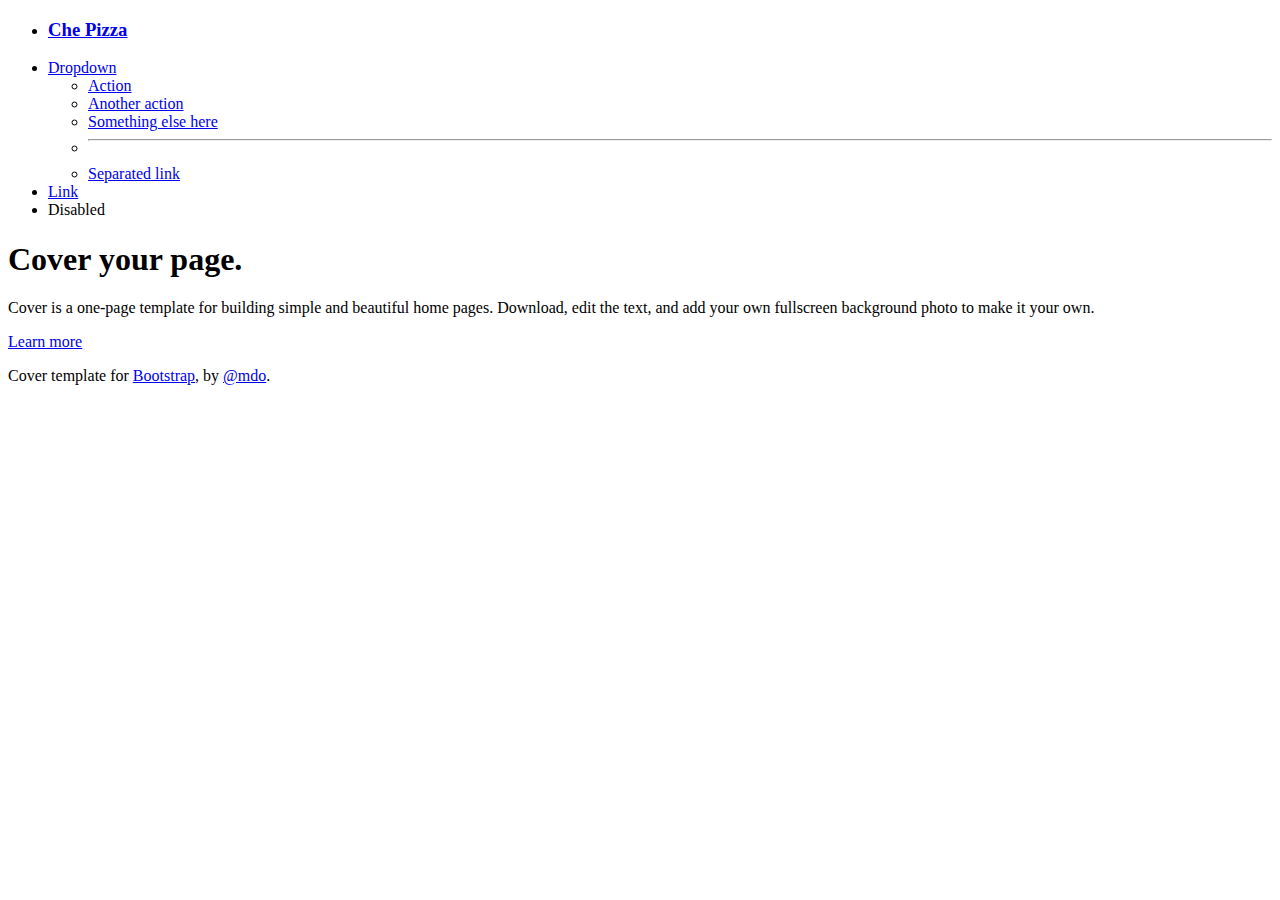
<file: pizza1.html>
<!DOCTYPE html>
<html lang="en">

<head>
    <meta charset="UTF-8">
    <meta name="viewport" content="width=device-width, initial-scale=1.0">
    <title>Pizza 1</title>

    <!-- cSS - Bootstrap -->
    <link href="https://cdn.jsdelivr.net/npm/bootstrap@5.3.6/dist/css/bootstrap.min.css" rel="stylesheet"
        integrity="sha384-4Q6Gf2aSP4eDXB8Miphtr37CMZZQ5oXLH2yaXMJ2w8e2ZtHTl7GptT4jmndRuHDT" crossorigin="anonymous">
</head>

<body class=" h-100 text-center">
    <div class="cover-container d-flex w-100 h-100 p-3 mx-auto flex-column">
        <header class="cover-container d-flex w-100 hd-100 p-3 mx-auto flex-column">
            <nav class="container ">
                <ul class="nav nav-tabs justify-content-start">
                    <li class="nav-item">
                        <a class="nav-link active" aria-current="page" href="#"><h3>Che Pizza</h3></a>
                    </li>
                    <li class="nav-item dropdown">
                        <a class="nav-link dropdown-toggle" data-bs-toggle="dropdown" href="#" role="button"
                            aria-expanded="false">Dropdown</a>
                        <ul class="dropdown-menu">
                            <li><a class="dropdown-item" href="#">Action</a></li>
                            <li><a class="dropdown-item" href="#">Another action</a></li>
                            <li><a class="dropdown-item" href="#">Something else here</a></li>
                            <li>
                                <hr class="dropdown-divider">
                            </li>
                            <li><a class="dropdown-item" href="#">Separated link</a></li>
                        </ul>
                    </li>
                    <li class="nav-item">
                        <a class="nav-link" href="#">Link</a>
                    </li>
                    <li class="nav-item">
                        <a class="nav-link disabled" aria-disabled="true">Disabled</a>
                    </li>
                </ul>
            </nav>
        </header>
        <main class="px-3">
            <section class="cover-container d-flex w-100 h-100 p-3 mx-auto flex-column">
                <h1>Cover your page.</h1>
                <p class="lead">
                    Cover is a one-page template for building simple and beautiful home pages. Download, edit
                    the text, and add your own fullscreen background photo to make it your own.</p>
                <p class="lead">
                    <a href="#" class="btn btn-lg btn-light fw-bold border-white bg-white">Learn more</a>
                </p>
            </section>
        </main>
        <footer class="mt-auto text-white-50">
            <p>Cover template for <a href="https://getbootstrap.com/" class="text-white">Bootstrap</a>, by <a
                    href="https://x.com/mdo" class="text-white">@mdo</a>.</p>
        </footer>
    </div>

    <!-- JS - Bootstrap -->
    <script src="https://cdn.jsdelivr.net/npm/bootstrap@5.3.6/dist/js/bootstrap.bundle.min.js"
        integrity="sha384-j1CDi7MgGQ12Z7Qab0qlWQ/Qqz24Gc6BM0thvEMVjHnfYGF0rmFCozFSxQBxwHKO"
        crossorigin="anonymous"></script>
</body>

</html>
</file>
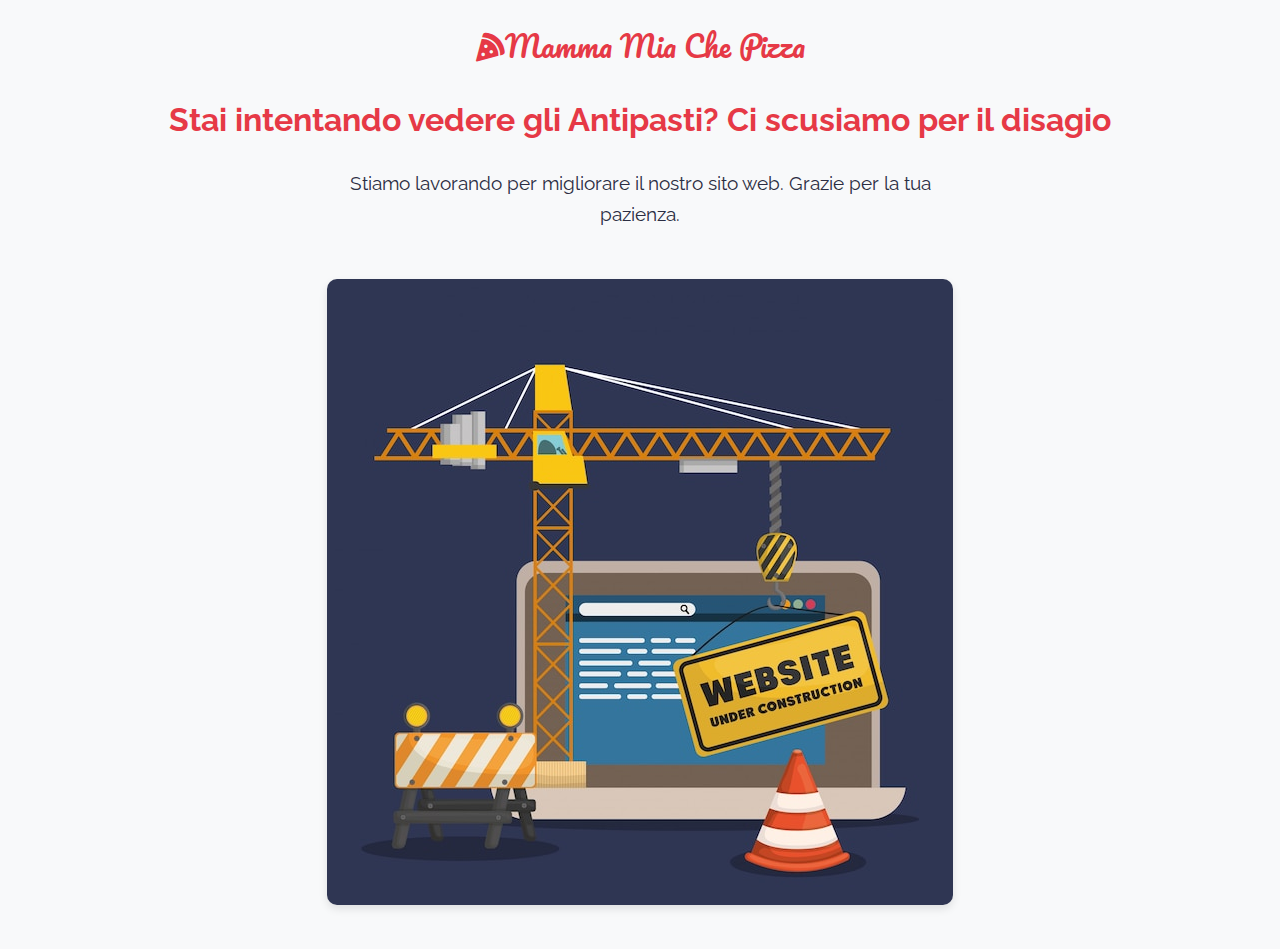
<file: pages/antipasti.html>
<!DOCTYPE html>
<html lang="es">
<head>
    <meta charset="UTF-8">
    <meta name="viewport" content="width=device-width, initial-scale=1.0">
    <title>.:Mamma mia che Pizza:.</title>
    <!-- Collegamento a Google Fonts -->
    <link href="https://fonts.googleapis.com/css2?family=Pacifico&family=Raleway:wght@400;600;700&display=swap" rel="stylesheet">
    <!-- Font Awesome per le icone -->
    <link rel="stylesheet" href="https://cdnjs.cloudflare.com/ajax/libs/font-awesome/6.4.0/css/all.min.css">
    <style>
        :root {
            --primary-color: #e63946;
            --text-dark: #2b2d42;
            --text-light: #f8f9fa;
        }
        
        body {
            /* Font principale */
            font-family: 'Raleway', sans-serif;
            text-align: center; /* Centra todo el texto */
            background-color: #f8f9fa; /* Fondo claro */
            margin: 0;
            padding: 20px;
        }
        
        h1 {
            font-family: "Raleway", sans-serif;
            font-size: 2rem; /* Tamaño más grande */
            color: var(--primary-color); /* Color rojo */
            margin: 20px 0;
        }
        
        .mi-clase {
            font-family: "Raleway", sans-serif;
        }
        
        /* Stile per il logo/nome del ristorante */
        .navbar-brand {
            /* Font corsivo */
            font-family: 'Pacifico', cursive;
            /* Dimensione grande */
            font-size: 1.8rem;
            /* Chiama a la clase colore primario :root */
            color: var(--primary-color) !important;
            text-decoration: none; /* Elimina subrayado */
            display: block; /* Para centrarlo */
            margin: 0 auto 30px; /* Centrado con margen inferior */
        }
        
        /* Contenedor de la imagen */
        .image-container {
            max-width: 800px; /* Ancho máximo */
            margin: 0 auto; /* Centrado horizontal */
            padding: 20px;
        }
        
        /* Estilo para la imagen */
        .image-container img {
            max-width: 100%; /* Responsive */
            height: auto;
            border-radius: 10px; /* Bordes redondeados */
            box-shadow: 0 4px 8px rgba(0, 0, 0, 0.1); /* Sombra suave */
        }
        
        /* Mensaje de disculpa */
        .disclaimer {
            font-size: 1.2rem;
            color: var(--text-dark);
            margin: 30px auto;
            max-width: 600px;
            line-height: 1.6;
        }
    </style>
</head>
<body>
    <a class="navbar-brand" href="../index.html">
        <i class="fas fa-pizza-slice me-2"></i>Mamma Mia Che Pizza
    </a>
    
    <h1>Stai intentando vedere gli Antipasti? Ci scusiamo per il disagio</h1>
    
    <p class="disclaimer">
        Stiamo lavorando per migliorare il nostro sito web. Grazie per la tua pazienza.
    </p>
    
    <div class="image-container">
        <img src="../image/construccion2.jpg" alt="Sitio en construcción">
    </div>
</body>
</html>
</file>
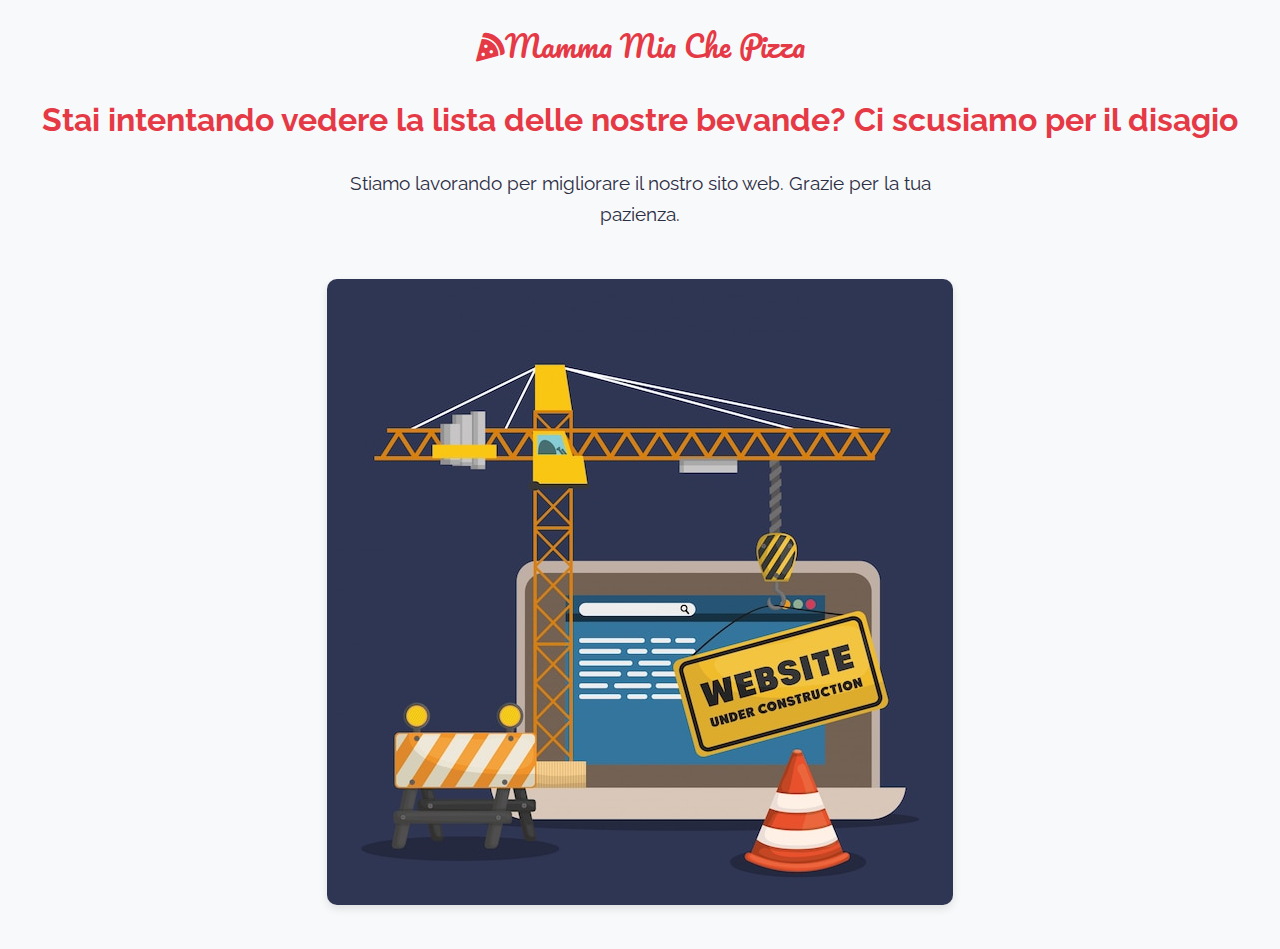
<file: pages/bevande.html>
<!DOCTYPE html>
<html lang="es">
<head>
    <meta charset="UTF-8">
    <meta name="viewport" content="width=device-width, initial-scale=1.0">
    <title>.:Mamma mia che Pizza:.</title>
    <!-- Collegamento a Google Fonts -->
    <link href="https://fonts.googleapis.com/css2?family=Pacifico&family=Raleway:wght@400;600;700&display=swap" rel="stylesheet">
    <!-- Font Awesome per le icone -->
    <link rel="stylesheet" href="https://cdnjs.cloudflare.com/ajax/libs/font-awesome/6.4.0/css/all.min.css">
    <style>
        :root {
            --primary-color: #e63946;
            --text-dark: #2b2d42;
            --text-light: #f8f9fa;
        }
        
        body {
            /* Font principale */
            font-family: 'Raleway', sans-serif;
            text-align: center; /* Centra todo el texto */
            background-color: #f8f9fa; /* Fondo claro */
            margin: 0;
            padding: 20px;
        }
        
        h1 {
            font-family: "Raleway", sans-serif;
            font-size: 2rem; /* Tamaño más grande */
            color: var(--primary-color); /* Color rojo */
            margin: 20px 0;
        }
        
        .mi-clase {
            font-family: "Raleway", sans-serif;
        }
        
        /* Stile per il logo/nome del ristorante */
        .navbar-brand {
            /* Font corsivo */
            font-family: 'Pacifico', cursive;
            /* Dimensione grande */
            font-size: 1.8rem;
            /* Chiama a la clase colore primario :root */
            color: var(--primary-color) !important;
            text-decoration: none; /* Elimina subrayado */
            display: block; /* Para centrarlo */
            margin: 0 auto 30px; /* Centrado con margen inferior */
        }
        
        /* Contenedor de la imagen */
        .image-container {
            max-width: 800px; /* Ancho máximo */
            margin: 0 auto; /* Centrado horizontal */
            padding: 20px;
        }
        
        /* Estilo para la imagen */
        .image-container img {
            max-width: 100%; /* Responsive */
            height: auto;
            border-radius: 10px; /* Bordes redondeados */
            box-shadow: 0 4px 8px rgba(0, 0, 0, 0.1); /* Sombra suave */
        }
        
        /* Mensaje de disculpa */
        .disclaimer {
            font-size: 1.2rem;
            color: var(--text-dark);
            margin: 30px auto;
            max-width: 600px;
            line-height: 1.6;
        }
    </style>
</head>
<body>
    <a class="navbar-brand" href="../index.html">
        <i class="fas fa-pizza-slice me-2"></i>Mamma Mia Che Pizza
    </a>
    
    <h1>Stai intentando vedere la lista delle nostre bevande? Ci scusiamo per il disagio</h1>
    
    <p class="disclaimer">
        Stiamo lavorando per migliorare il nostro sito web. Grazie per la tua pazienza.
    </p>
    
    <div class="image-container">
        <img src="../image/construccion2.jpg" alt="Sitio en construcción">
    </div>
</body>
</html>
</file>
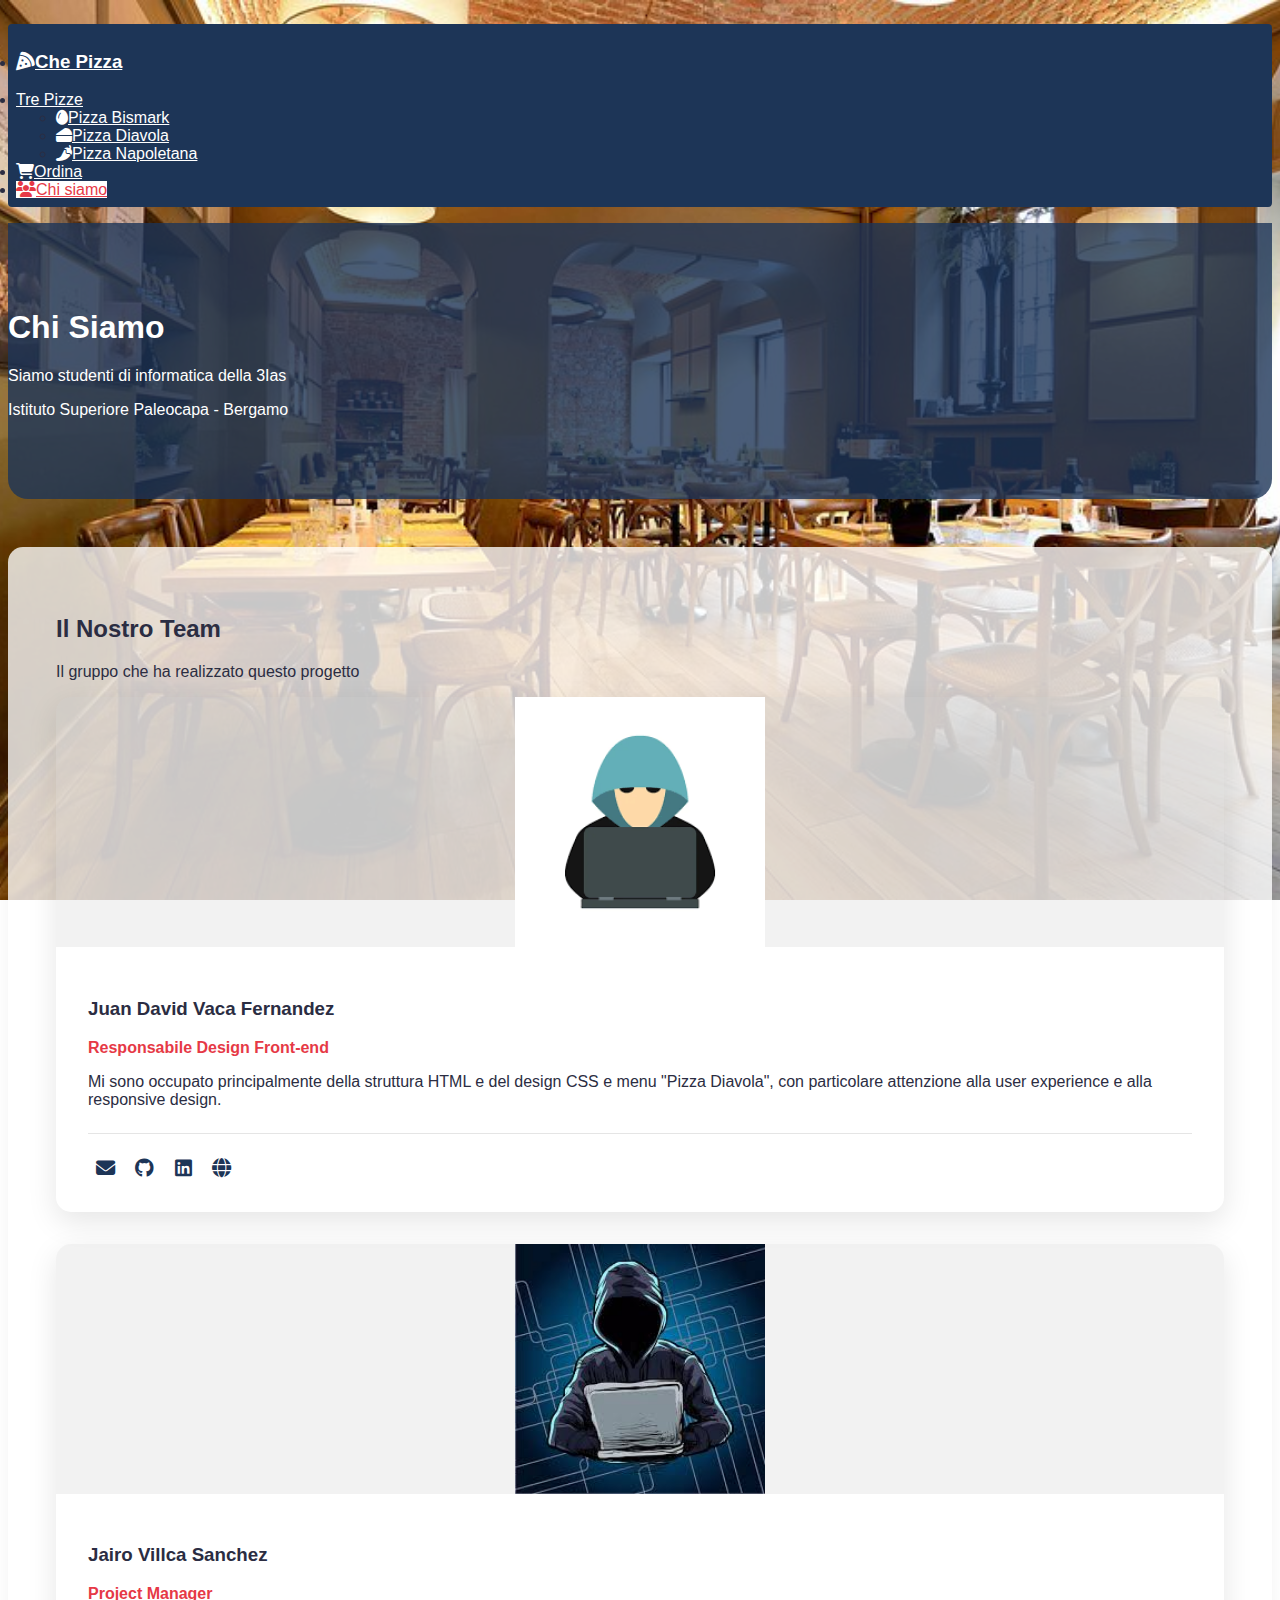
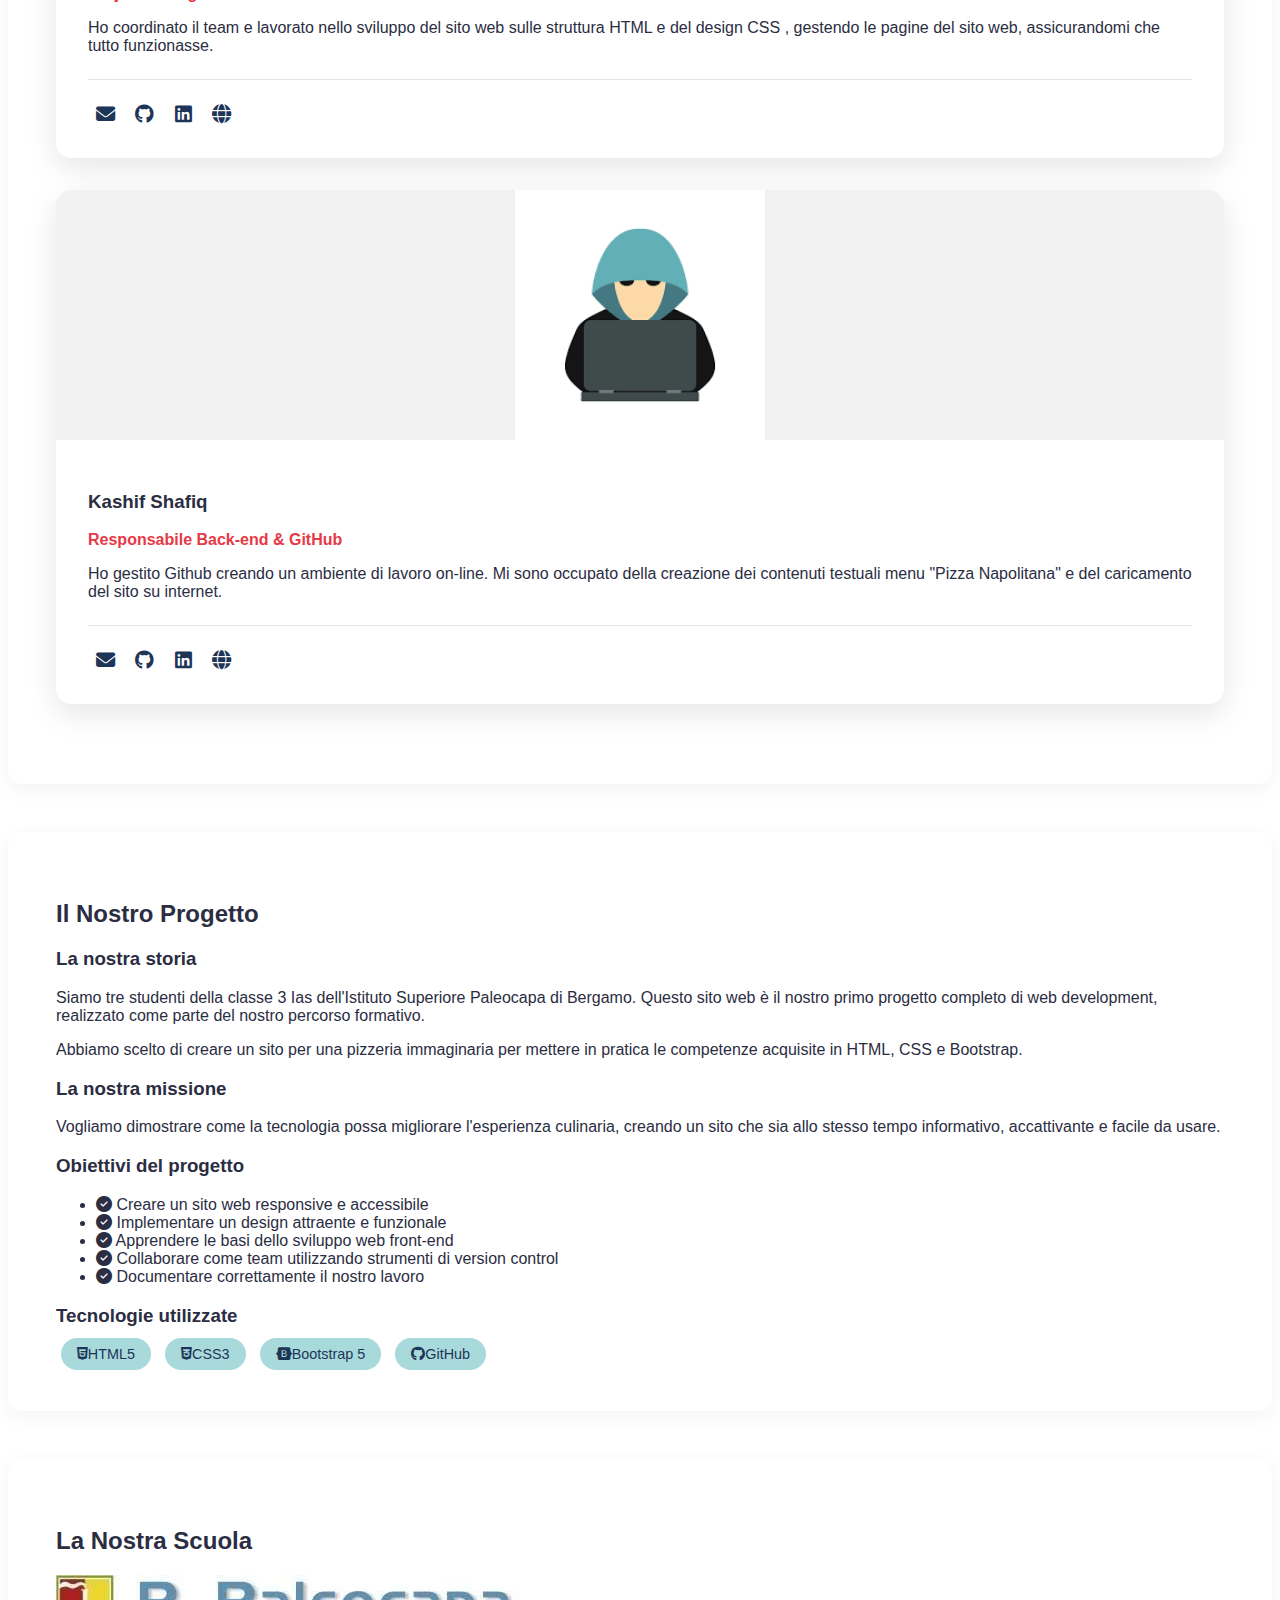
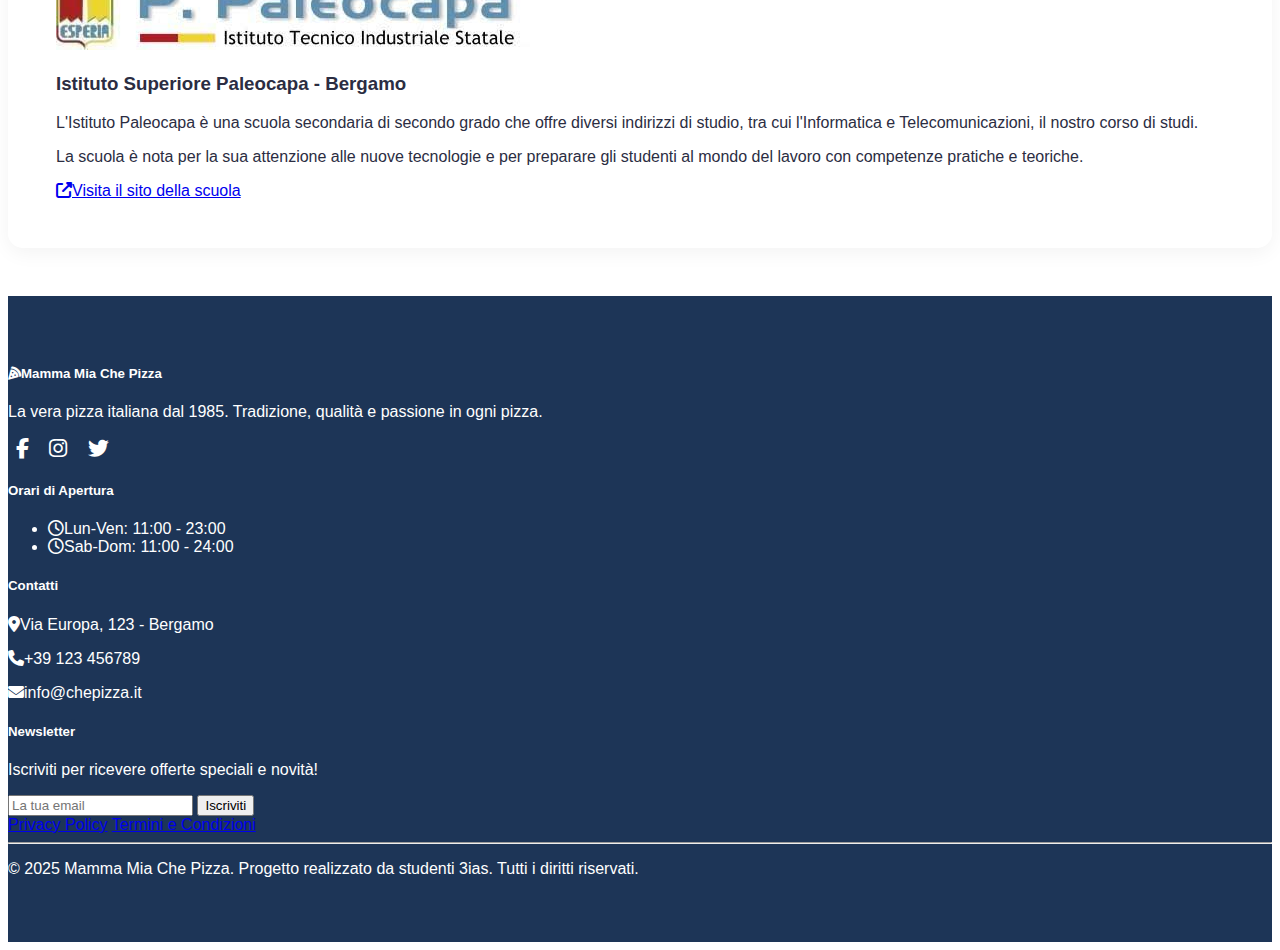
<file: pages/chi-siamo.html>
<!DOCTYPE html>
<html lang="it">

<head>
    <meta charset="UTF-8">
    <meta name="viewport" content="width=device-width, initial-scale=1.0">
    <meta name="description" content="Chi siamo - Il team di studenti che ha creato questo sito web">
    <title>.:Chi Siamo | Mamma Mia Che Pizza:.</title>
    
    <!-- Bootstrap CSS -->
    <link href="https://cdn.jsdelivr.net/npm/bootstrap@5.3.6/dist/css/bootstrap.min.css" rel="stylesheet"
        integrity="sha384-4Q6Gf2aSP4eDXB8Miphtr37CMZZQ5oXLH2yaXMJ2w8e2ZtHTl7GptT4jmndRuHDT" crossorigin="anonymous">
    
    <!-- Font Awesome per le icone -->
    <link rel="stylesheet" href="https://cdnjs.cloudflare.com/ajax/libs/font-awesome/6.4.0/css/all.min.css">
    
    <!-- CSS personalizzato -->
    <style>
        :root {
            --primary-color: #e63946; /* Colore primario rosso */
            --secondary-color: #ffffff; /* Colore secondario bianco */
            --dark-color: rgb(29, 53, 87); /* Colore scuro blu */
            --light-color: #a8dadc; /* Colore chiaro azzurro */
            --text-dark: #2b2d42; /* Colore testo scuro */
            --text-light: #f8f9fa; /* Colore testo chiaro */
        }
        
        body {
            font-family: 'Segoe UI', Tahoma, Geneva, Verdana, sans-serif;
            color: var(--text-dark);
            background-image: url('../image/ristoranti/negozio2.jpg');
            background-attachment: fixed;
            background-position: center;
            background-size: cover;
            background-repeat: no-repeat;
            min-height: 100vh;
            display: flex;
            flex-direction: column;
        }
        
        .content-wrapper {
            background-color: transparent;
            flex: 1;
        }
        
        /* Stile per il menù di navigazione */
        .cover-container {
            max-width: 100%;
        }
        
        .nav-tabs {
            background-color: rgb(29, 53, 87);
            border-radius: 0.25rem;
            padding: 0.5rem;
        }
        
        .nav-link {
            color: var(--secondary-color);
            transition: all 0.3s ease;
        }
        
        .nav-link:hover, .nav-link.active {
            color: var(--primary-color);
            background-color: var(--secondary-color);
        }
        
        .dropdown-menu {
            background-color: var(--dark-color);
        }
        
        .dropdown-item {
            color: var(--secondary-color);
        }
        
        .dropdown-item:hover {
            background-color: var(--primary-color);
            color: rgba(255, 255, 255, 0.6);
        }
        
        /* Stile per la sezione hero */
        .hero-section {
            background-color: rgba(29, 53, 87, 0.8);
            color: white;
            padding: 4rem 0;
            margin-bottom: 3rem;
            border-radius: 0 0 20px 20px;
        }
        
        /* Stile card del team */
        .team-card {
            background-color: rgba(255, 255, 255, 0.18);
            border-radius: 15px;
            box-shadow: 0 10px 30px rgba(0, 0, 0, 0.1);
            overflow: hidden;
            transition: all 0.3s ease;
            margin-bottom: 2rem;
            height: 100%;
            border: none;
            position: relative;
        }
        
        .team-card:hover {
            transform: translateY(-10px);
            box-shadow: 0 15px 35px rgba(0, 0, 0, 0.15);
        }
        
        .team-img-container {
            position: relative;
            overflow: hidden;
            height: 250px;
            display: flex;
            align-items: center;
            background-color: rgba(0, 0, 0, 0.05);
        }
        
        .team-img {
            
            width: auto;
            height: 100%;
            max-width: 100%;
            object-fit:contain ;
            transition: transform 0.5s ease;
            margin: 0 auto;
        }
        
        .team-card:hover .team-img {
            transform: scale(1.05);
        }
        
        .team-card-body {
            padding: 2rem;
            position: relative;
            z-index: 1;
        }
        
        .team-card::before {
            content: '';
            position: absolute;
            top: 0;
            left: 0;
            right: 0;
            height: 0;
            background: var(--primary-color);
        }
        
        .team-role {
            color: var(--primary-color);
            font-weight: 700;
            margin-bottom: 1rem;
            display: block;
        }
        
        .team-social {
            margin-top: 1.5rem;
            padding-top: 1.5rem;
            border-top: 1px solid rgba(0, 0, 0, 0.1);
        }
        
        .team-social a {
            color: var(--dark-color);
            margin: 0 0.5rem;
            font-size: 1.2rem;
            transition: all 0.3s ease;
        }
        
        .team-social a:hover {
            color: var(--primary-color);
            transform: translateY(-3px);
        }
        
        /* Stile per la sezione "Il nostro progetto" */
        .project-section {
            background-color: rgba(255, 255, 255, 0.78);
            border-radius: 15px;
            padding: 3rem;
            margin-bottom: 3rem;
            box-shadow: 0 5px 20px rgba(0, 0, 0, 0.05);
        }
        
        .tech-badge {
            font-size: 0.9rem;
            padding: 0.5rem 1rem;
            margin: 0.3rem;
            border-radius: 50px;
            background-color: var(--light-color);
            color: var(--dark-color);
        }
        
        /* Stile per il footer */
        footer {
            background-color: var(--dark-color);
            color: rgb(255, 255, 255);
            padding: 3rem 0;
            margin-top: auto;
        }
        
        .social-icons a {
            color: white;
            font-size: 1.3rem;
            margin: 0 0.5rem;
            transition: all 0.3s ease;
            display: inline-block;
        }
        
        .social-icons a:hover {
            color: var(--light-color);
            transform: translateY(-3px);
        }
        
        /* Responsive design */
        @media (max-width: 768px) {
            .team-img-container {
                height: 200px;
            }
            
            .nav-tabs {
                flex-direction: column;
            }
            
            .project-section {
                padding: 2rem;
            }
            
            .hero-section {
                padding: 3rem 0;
            }
        }
    </style>

</head>

<body>
    <!-- Menu di navigazione -->
    <div class="cover-container d-flex w-100 h-100 p-3 mx-auto flex-column">
        <header class="cover-container d-flex w-100 hd-100 p-3 mx-auto flex-column">
            <nav class="container">
                <ul class="nav nav-tabs justify-content-start">
                    <li class="nav-item">
                        <a class="nav-link" href="../index.html"><h3><i class="fas fa-pizza-slice me-2"></i>Che Pizza</h3></a>
                    </li>
                    <li class="nav-item dropdown">
                        <a class="nav-link dropdown-toggle" data-bs-toggle="dropdown" href="#" role="button"
                            aria-expanded="false">Tre Pizze</a>
                        <ul class="dropdown-menu"> 
                            <li><a class="dropdown-item" href="../pages/pizza1.html"><i class="fas fa-egg me-2"></i>Pizza Bismark</a></li>
                            <li><a class="dropdown-item" href="../pages/pizza2.html"><i class="fas fa-cheese me-2"></i>Pizza Diavola</a></li>
                            <li><a class="dropdown-item" href="../pages/pizza3.html"><i class="fas fa-pepper-hot me-2"></i>Pizza Napoletana</a></li>
                        </ul>
                    </li>
                    <li class="nav-item"> 
                        <a class="nav-link" href="../pages/ordina.html"><i class="fas fa-shopping-cart me-2"></i>Ordina</a>
                    </li>
                    <li class="nav-item">
                        <a class="nav-link active" href="../pages/chi-siamo.html"><i class="fas fa-users me-2"></i>Chi siamo</a>
                    </li>
                </ul>
            </nav>
        </header>
    </div>

    <!-- Contenuto Principale -->
    <div class="content-wrapper">
        <!-- Sezione Hero -->
        <section class="hero-section text-center">
            <div class="container">
                <h1 class="display-4 fw-bold mb-3">Chi Siamo</h1>
                <p class="lead mb-4">Siamo studenti di informatica della 3Ias</p>
                <p class="mb-0">Istituto Superiore Paleocapa - Bergamo</p>
            </div>
        </section>
        
        <main class="container my-5">
            <!-- Sezione "Il nostro team" -->
            <section class="project-section">
                <div class="text-center mb-5">
                    <h2 class="display-5 mb-3">Il Nostro Team</h2>
                    <p class="lead text-muted">Il gruppo che ha realizzato questo progetto</p>
                </div>
                
                <div class="row">
                    <!-- Card David -->
                    <div class="col-md-4 mb-4">
                        <div class="team-card">
                            <div class="team-img-container">
                                <img src="../image/perfil/images3.jpg" alt="Juan David Vaca Fernandez" class="team-img">
                            </div>
                            <div class="team-card-body">
                                <h3 class="text-center mb-1">Juan David Vaca Fernandez</h3>
                                <span class="team-role text-center">Responsabile Design Front-end</span>
                                <p class="text-center">Mi sono occupato principalmente della struttura HTML e del design CSS e menu "Pizza Diavola", con particolare attenzione alla user experience e alla responsive design.</p>
                                
                                <div class="team-social text-center">
                                    <a href="#" title="Email"><i class="fas fa-envelope"></i></a>
                                    <a href="#" title="GitHub"><i class="fab fa-github"></i></a>
                                    <a href="#" title="LinkedIn"><i class="fab fa-linkedin"></i></a>
                                    <a href="#" title="Portfolio"><i class="fas fa-globe"></i></a>
                                </div>
                            </div>
                        </div>
                    </div>
                    
                    <!-- Card Jairo -->
                    <div class="col-md-4 mb-4">
                        <div class="team-card">
                            <div class="team-img-container">
                                <img src="../image/perfil/images.jpg" alt="Jairo Villca Sanchez" class="team-img">
                            </div>
                            <div class="team-card-body">
                                <h3 class="text-center mb-1">Jairo Villca Sanchez</h3>
                                <span class="team-role text-center">Project Manager</span>
                                <p class="text-center">
                                    Ho coordinato il team e lavorato nello sviluppo del sito web sulle struttura HTML e del design CSS , gestendo le pagine del sito web, assicurandomi che tutto funzionasse.
                                </p>
                                
                                <div class="team-social text-center">
                                    <a href="#" title="Email"><i class="fas fa-envelope"></i></a>
                                    <a href="#" title="GitHub"><i class="fab fa-github"></i></a>
                                    <a href="#" title="LinkedIn"><i class="fab fa-linkedin"></i></a>
                                    <a href="#" title="Portfolio"><i class="fas fa-globe"></i></a>
                                </div>
                            </div>
                        </div>
                    </div>
                    
                    <!-- Card Kascift -->
                    <div class="col-md-4 mb-4">
                        <div class="team-card">
                            <div class="team-img-container">
                                <img src="../image/perfil/images3.jpg" alt="Kasif Shafiq" class="team-img">
                            </div>
                            <div class="team-card-body">
                                <h3 class="text-center mb-1">Kashif Shafiq</h3>
                                <span class="team-role text-center">Responsabile Back-end & GitHub</span>
                                <p class="text-center">
                                    Ho gestito Github creando un ambiente di lavoro on-line. Mi sono occupato della creazione dei contenuti testuali menu "Pizza Napolitana" e del caricamento del sito su internet.
                                </p>
                                
                                <div class="team-social text-center">
                                    <a href="#" title="Email"><i class="fas fa-envelope"></i></a>
                                    <a href="#" title="GitHub"><i class="fab fa-github"></i></a>
                                    <a href="#" title="LinkedIn"><i class="fab fa-linkedin"></i></a>
                                    <a href="#" title="Portfolio"><i class="fas fa-globe"></i></a>
                                </div>
                            </div>
                        </div>
                    </div>
                </div>
            </section>
            
            <!-- Sezione "Il nostro progetto" -->
            <section class="project-section">
                <h2 class="text-center mb-4">Il Nostro Progetto</h2>
                <div class="row">
                    <div class="col-lg-6">
                        <h3 class="mb-3">La nostra storia</h3>
                        <p>Siamo tre studenti della classe 3 Ias dell'Istituto Superiore Paleocapa di Bergamo. Questo sito web è il nostro primo progetto completo di web development, realizzato come parte del nostro percorso formativo.</p>
                        <p>Abbiamo scelto di creare un sito per una pizzeria immaginaria per mettere in pratica le competenze acquisite in HTML, CSS e Bootstrap.</p>
                        
                        <h3 class="mt-4 mb-3">La nostra missione</h3>
                        <p>Vogliamo dimostrare come la tecnologia possa migliorare l'esperienza culinaria, creando un sito che sia allo stesso tempo informativo, accattivante e facile da usare.</p>
                    </div>
                    <div class="col-lg-6">
                        <h3 class="mb-3">Obiettivi del progetto</h3>
                        <ul class="list-unstyled">
                            <li class="mb-2"><i class="fas fa-check-circle text-primary me-2"></i> Creare un sito web responsive e accessibile</li>
                            <li class="mb-2"><i class="fas fa-check-circle text-primary me-2"></i> Implementare un design attraente e funzionale</li>
                            <li class="mb-2"><i class="fas fa-check-circle text-primary me-2"></i> Apprendere le basi dello sviluppo web front-end</li>
                            <li class="mb-2"><i class="fas fa-check-circle text-primary me-2"></i> Collaborare come team utilizzando strumenti di version control</li>
                            <li class="mb-2"><i class="fas fa-check-circle text-primary me-2"></i> Documentare correttamente il nostro lavoro</li>
                        </ul>
                        
                        <h3 class="mt-4 mb-3">Tecnologie utilizzate</h3>
                        <div class="d-flex flex-wrap">
                            <span class="tech-badge"><i class="fab fa-html5 me-2"></i>HTML5</span>
                            <span class="tech-badge"><i class="fab fa-css3-alt me-2"></i>CSS3</span>
                            <span class="tech-badge"><i class="fab fa-bootstrap me-2"></i>Bootstrap 5</span>
                            <span class="tech-badge"><i class="fab fa-github me-2"></i>GitHub</span>
                        </div>
                    </div>
                </div>
            </section>
            
            <!-- Sezione "La nostra scuola" -->
            <section class="project-section">
                <h2 class="text-center mb-4">La Nostra Scuola</h2>
                <div class="row align-items-center">
                    <div class="col-md-6 mb-4 mb-md-0">
                        <img src="../image/Scuola.jpg" alt="Istituto Paleocapa" class="img-fluid rounded shadow">
                    </div>
                    <div class="col-md-6">
                        <h3>Istituto Superiore Paleocapa - Bergamo</h3>
                        <p>L'Istituto Paleocapa è una scuola secondaria di secondo grado che offre diversi indirizzi di studio, tra cui l'Informatica e Telecomunicazioni, il nostro corso di studi.</p>
                        <p>La scuola è nota per la sua attenzione alle nuove tecnologie e per preparare gli studenti al mondo del lavoro con competenze pratiche e teoriche.</p>
                        <a href="https://www.itispaleocapa.edu.it" target="_blank" class="btn btn-primary mt-3">
                            <i class="fas fa-external-link-alt me-2"></i>Visita il sito della scuola
                        </a>
                    </div>
                </div>
            </section>
        </main>
    </div>

    <!-- Footer della pagina -->
    <footer>
        <div class="container">
            <div class="row">
                <!-- Sezione informazioni -->
                <div class="col-md-4 mb-4">
                    <h5><i class="fas fa-pizza-slice me-2"></i>Mamma Mia Che Pizza</h5>
                    <p>La vera pizza italiana dal 1985. Tradizione, qualità e passione in ogni pizza.</p>
                    <div class="social-icons">
                        <a href="#" class="me-3"><i class="fab fa-facebook-f"></i></a>
                        <a href="#" class="me-3"><i class="fab fa-instagram"></i></a>
                        <a href="#" class="me-3"><i class="fab fa-twitter"></i></a>
                        <a href="#"><i class="fab fa-tripadvisor"></i></a>
                    </div>
                </div>

                <!-- Sezione orari e contatti -->
                <div class="col-md-4 mb-4">
                    <h5>Orari di Apertura</h5>
                    <ul class="list-unstyled">
                        <li><i class="far fa-clock me-2"></i>Lun-Ven: 11:00 - 23:00</li>
                        <li><i class="far fa-clock me-2"></i>Sab-Dom: 11:00 - 24:00</li>
                    </ul>
                    <h5 class="mt-3">Contatti</h5>
                    <p><i class="fas fa-map-marker-alt me-2"></i>Via Europa, 123 - Bergamo</p>
                    <p><i class="fas fa-phone me-2"></i>+39 123 456789</p>
                    <p><i class="fas fa-envelope me-2"></i>info@chepizza.it</p>
                </div>

                <!-- Sezione newsletter e link legali -->
                <div class="col-md-4 mb-4">
                    <h5>Newsletter</h5>
                    <p>Iscriviti per ricevere offerte speciali e novità!</p>
                    <form>
                        <div class="input-group mb-3">
                            <input type="email" class="form-control" placeholder="La tua email" required>
                            <button class="btn btn-primary" type="submit">Iscriviti</button>
                        </div>
                    </form>
                    <div class="mt-3">
                        <a href="/pages/privacy.html" class="text-white me-3">Privacy Policy</a>
                        <a href="/pages/termini.html" class="text-white">Termini e Condizioni</a>
                    </div>
                </div>
            </div>
            <hr class="my-4 bg-light">
            <div class="text-center">
                <p class="mb-0">&copy; 2025 Mamma Mia Che Pizza. Progetto realizzato da studenti 3ias. Tutti i diritti riservati.</p>
            </div>
        </div>
    </footer>

    <!-- Script Bootstrap -->
    <script src="https://cdn.jsdelivr.net/npm/bootstrap@5.3.6/dist/js/bootstrap.bundle.min.js"
        integrity="sha384-j1CDi7MgGQ12Z7Qab0qlWQ/Qqz24Gc6BM0thvEMVjHnfYGF0rmFCozFSxQBxwHKO" crossorigin="anonymous">
    </script>
</body>
</html>
</file>
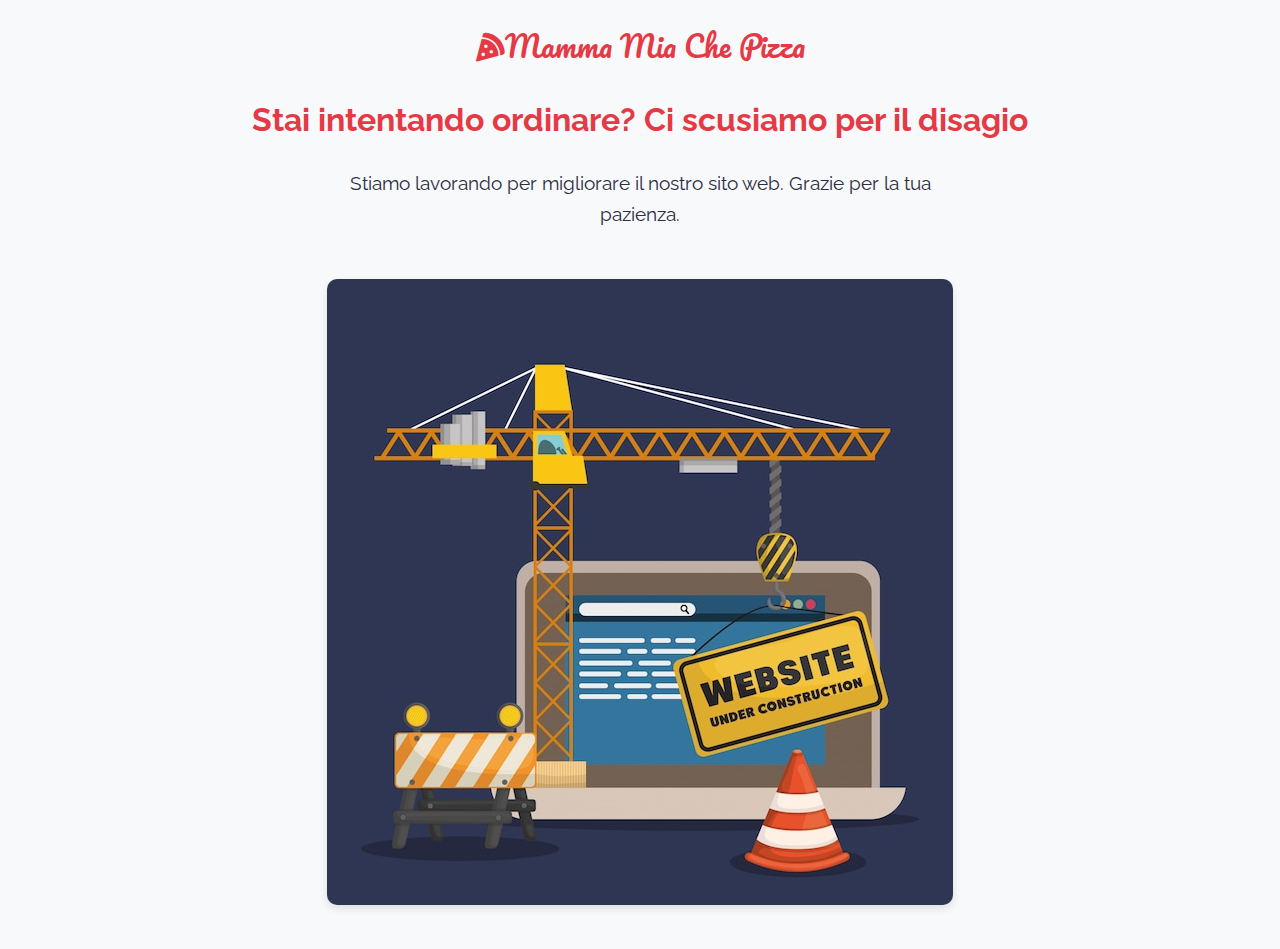
<file: pages/ordina.html>
<!DOCTYPE html>
<html lang="es">
<head>
    <meta charset="UTF-8">
    <meta name="viewport" content="width=device-width, initial-scale=1.0">
    <title>.:Mamma mia che Pizza:.</title>
    <!-- Collegamento a Google Fonts -->
    <link href="https://fonts.googleapis.com/css2?family=Pacifico&family=Raleway:wght@400;600;700&display=swap" rel="stylesheet">
    <!-- Font Awesome per le icone -->
    <link rel="stylesheet" href="https://cdnjs.cloudflare.com/ajax/libs/font-awesome/6.4.0/css/all.min.css">
    <style>
        :root {
            --primary-color: #e63946;
            --text-dark: #2b2d42;
            --text-light: #f8f9fa;
        }
        
        body {
            /* Font principale */
            font-family: 'Raleway', sans-serif;
            text-align: center; /* Centra todo el texto */
            background-color: #f8f9fa; /* Fondo claro */
            margin: 0;
            padding: 20px;
        }
        
        h1 {
            font-family: "Raleway", sans-serif;
            font-size: 2rem; /* Tamaño más grande */
            color: var(--primary-color); /* Color rojo */
            margin: 20px 0;
        }
        
        .mi-clase {
            font-family: "Raleway", sans-serif;
        }
        
        /* Stile per il logo/nome del ristorante */
        .navbar-brand {
            /* Font corsivo */
            font-family: 'Pacifico', cursive;
            /* Dimensione grande */
            font-size: 1.8rem;
            /* Chiama a la clase colore primario :root */
            color: var(--primary-color) !important;
            text-decoration: none; /* Elimina subrayado */
            display: block; /* Para centrarlo */
            margin: 0 auto 30px; /* Centrado con margen inferior */
        }
        
        /* Contenedor de la imagen */
        .image-container {
            max-width: 800px; /* Ancho máximo */
            margin: 0 auto; /* Centrado horizontal */
            padding: 20px;
        }
        
        /* Estilo para la imagen */
        .image-container img {
            max-width: 100%; /* Responsive */
            height: auto;
            border-radius: 10px; /* Bordes redondeados */
            box-shadow: 0 4px 8px rgba(0, 0, 0, 0.1); /* Sombra suave */
        }
        
        /* Mensaje de disculpa */
        .disclaimer {
            font-size: 1.2rem;
            color: var(--text-dark);
            margin: 30px auto;
            max-width: 600px;
            line-height: 1.6;
        }
    </style>
</head>
<body>
    <a class="navbar-brand" href="../index.html">
        <i class="fas fa-pizza-slice me-2"></i>Mamma Mia Che Pizza
    </a>
    
    <h1>Stai intentando ordinare? Ci scusiamo per il disagio </h1>
    
    <p class="disclaimer">
        Stiamo lavorando per migliorare il nostro sito web. Grazie per la tua pazienza.
    </p>
    
    <div class="image-container">
        <img src="../image/construccion2.jpg" alt="Sitio en construcción">
    </div>
</body>
</html>
</file>
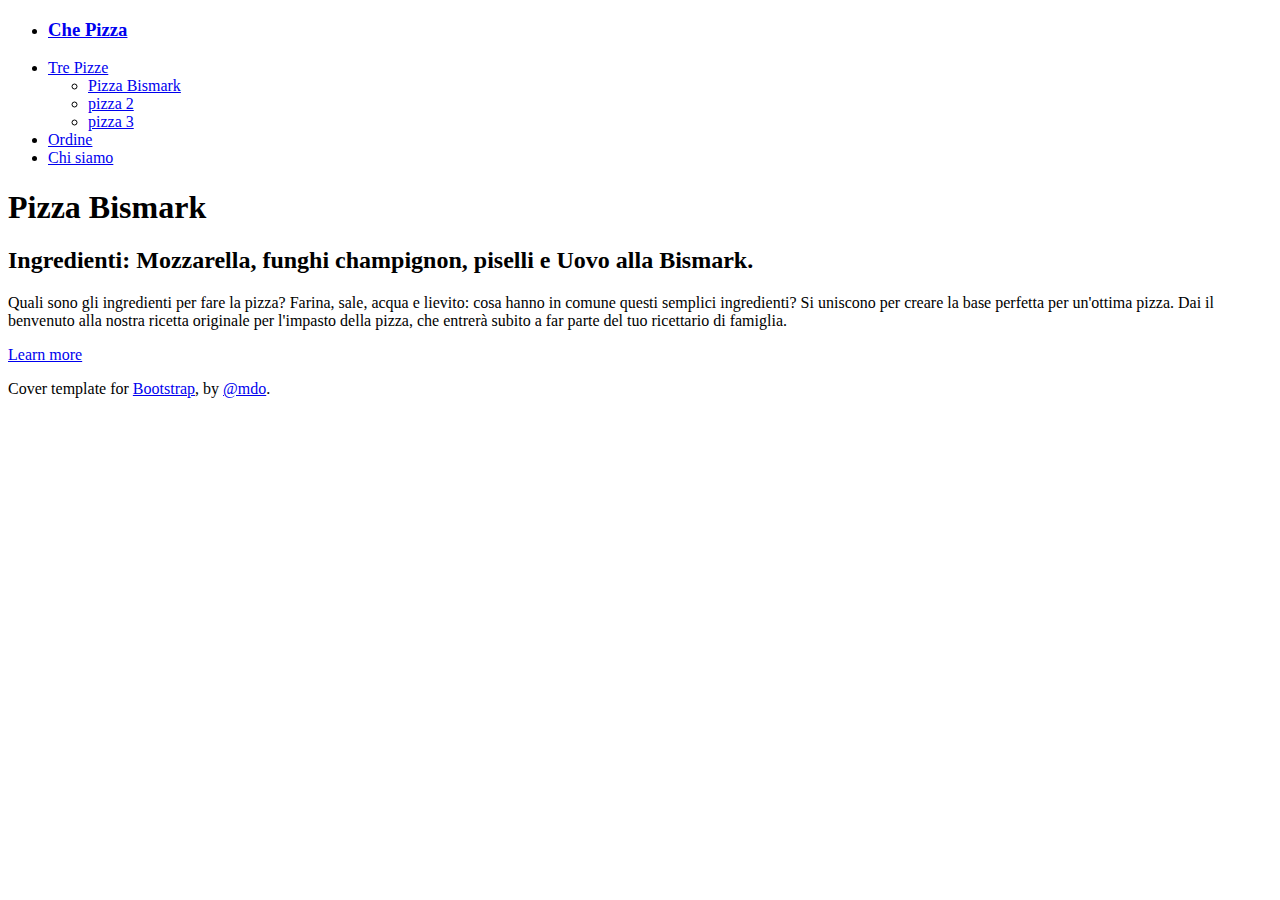
<file: pages/pizza1.html>
<!DOCTYPE html>
<html lang="en">

<head>
    <meta charset="UTF-8">
    <meta name="viewport" content="width=device-width, initial-scale=1.0">
    <title>Pizza 1</title>

    <!-- cSS - Bootstrap -->
    <link href="https://cdn.jsdelivr.net/npm/bootstrap@5.3.6/dist/css/bootstrap.min.css" rel="stylesheet"
        integrity="sha384-4Q6Gf2aSP4eDXB8Miphtr37CMZZQ5oXLH2yaXMJ2w8e2ZtHTl7GptT4jmndRuHDT" crossorigin="anonymous">
</head>

<body class=" h-100 text-center">
    <div class="cover-container d-flex w-100 h-100 p-3 mx-auto flex-column">
        <header class="cover-container d-flex w-100 hd-100 p-3 mx-auto flex-column">
            <nav class="container ">
                <ul class="nav nav-tabs justify-content-start">
                    <li class="nav-item">
                        <a class="nav-link active" aria-current="page" href="/index.html"><h3>Che Pizza</h3></a>
                    </li>
                    <li class="nav-item dropdown">
                        <a class="nav-link dropdown-toggle" data-bs-toggle="dropdown" href="#" role="button"
                            aria-expanded="false">Tre Pizze</a>
                        <ul class="dropdown-menu">
                            <li><a class="dropdown-item" href="/pages/pizza1.html">Pizza Bismark</a></li> <!-- Pizza Jairo -->
                            <li><a class="dropdown-item" href="/pages/pizza2.html">pizza 2</a></li> <!-- Pizza David -->
                            <li><a class="dropdown-item" href="/pages/pizza3.html">pizza 3</a></li> <!-- Pizza Kashif -->
                        </ul>
                    </li>
                    <li class="nav-item">
                        <a class="nav-link" href="#">Ordine</a>
                    </li>
                    <li class="nav-item">
                        <a class="nav-link" href="chi_siamo.html">Chi siamo</a>
                    </li>
                </ul>
            </nav>
        </header>
        <main class="px-3">
            <section class="cover-container d-flex w-100 h-100 p-3 mx-auto flex-column">
                <h1>Pizza Bismark</h1>
                <h2>Ingredienti: Mozzarella, funghi champignon, piselli e Uovo alla Bismark.</h2>
                <p class="lead">
                    Quali sono gli ingredienti per fare la pizza?
Farina, sale, acqua e lievito: cosa hanno in comune questi semplici ingredienti? Si uniscono per creare la base perfetta per un'ottima pizza. Dai il benvenuto alla nostra ricetta originale per l'impasto della pizza, che entrerà subito a far parte del tuo ricettario di famiglia.
                </p>
                <p class="lead">
                    <a href="#" class="btn btn-lg btn-light fw-bold border-white bg-white">Learn more</a>
                </p>
            </section>
        </main>
        <footer class="mt-auto text-white-50">
            <p>Cover template for <a href="https://getbootstrap.com/" class="text-white">Bootstrap</a>, by <a
                    href="https://x.com/mdo" class="text-white">@mdo</a>.</p>
        </footer>
    </div>

    <!-- JS - Bootstrap -->
    <script src="https://cdn.jsdelivr.net/npm/bootstrap@5.3.6/dist/js/bootstrap.bundle.min.js"
        integrity="sha384-j1CDi7MgGQ12Z7Qab0qlWQ/Qqz24Gc6BM0thvEMVjHnfYGF0rmFCozFSxQBxwHKO"
        crossorigin="anonymous"></script>
</body>

</html>
</file>
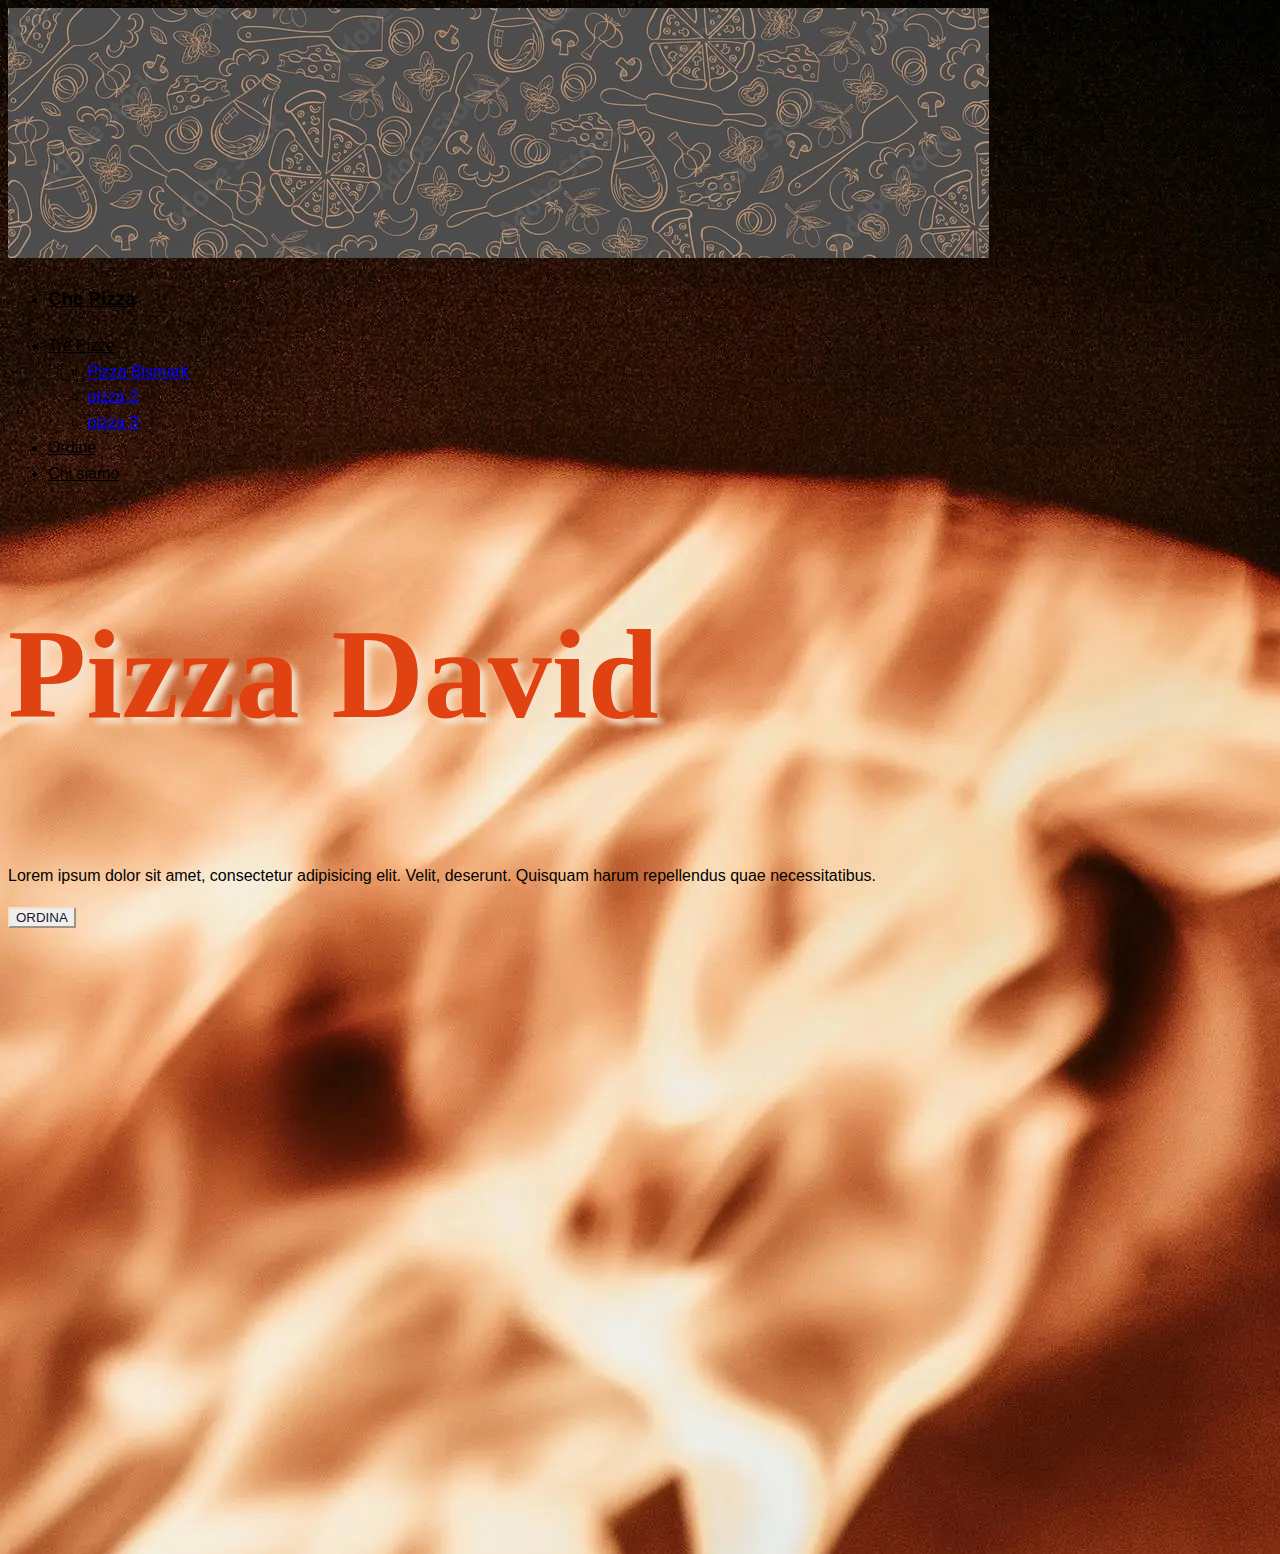
<file: pages/pizza2.html>
<!DOCTYPE html>
<html lang="en">

<head>
    <meta charset="UTF-8">
    <meta name="viewport" content="width=device-width, initial-scale=1.0">
    <title>Capolavoro</title>
    <!-- CSS - Bootstrap -->
    <link href="https://cdn.jsdelivr.net/npm/bootstrap@5.3.6/dist/css/bootstrap.min.css" rel="stylesheet"
    integrity="sha384-4Q6Gf2aSP4eDXB8Miphtr37CMZZQ5oXLH2yaXMJ2w8e2ZtHTl7GptT4jmndRuHDT" crossorigin="anonymous">
    <!-- file Style CSS - del foglio -->
    <link href="/style/pizza2.css" rel="stylesheet">
    <!-- file Style CSS -->
    <link href="/style/styles.css" rel="stylesheet"> 
</head>

<body class="h-100 text-center ">
    <header id="header-Pizza2" class="cover-container d-flex w-100 hd-100 p-3 mx-auto flex-column border border-black">
        <img src="/image/testata1.webp.jpg" alt="Pizza Bismark" class="img-fluid">
        <nav class="container ">
            <ul class="nav nav-tabs d-flex justify-content-center ">
                <li class="nav-item "><a class="nav-link" aria-current="page" href="/index.html"><h3>Che Pizza</h3></a></li>
                <li class="nav-item dropdown ">
                    <a class="nav-link dropdown-toggle active" data-bs-toggle="dropdown" href="#" role="button" aria-expanded="false">Tre Pizze</a>
                    <ul class="dropdown-menu">
                        <li><a class="dropdown-item" href="/pages/pizza1.html">Pizza Bismark</a></li> <!-- Pizza Jairo -->
                        <li><a class="dropdown-item" href="/pages/pizza2.html">pizza 2</a></li> <!-- Pizza David -->
                        <li><a class="dropdown-item" href="/pages/pizza3.html">pizza 3</a></li> <!-- Pizza Kashif -->
                    </ul>
                </li>
                <li class="nav-item"><a class="nav-link" href="/pages/ordina.html">Ordine</a></li>
                <li class="nav-item"><a class="nav-link" href="/pages/chi-siamo.html">Chi siamo</a></li>
            </ul>
        </nav>
        <section class="cover-container d-flex w-100 h-100 p-3 mx-auto flex-column">
            <h1>Pizza David</h1>
            <p class="lead">
                Lorem ipsum dolor sit amet, consectetur adipisicing elit. Velit, deserunt. Quisquam harum repellendus quae necessitatibus.
            </p>
            <p class="lead">
                <button type="button" class="btn btn-outline-light">ORDINA</button>
            </p>
        </section>
    </header>
    <!-- Main -->
    <main class="px-3">
        <section style="height: 600px;">
            

        </section>
    </main>
    <!-- Main -->
    <footer class="mt-auto text-white-50">
        
    </footer>
    

    <!-- JS - Bootstrap -->
    <script src="https://cdn.jsdelivr.net/npm/bootstrap@5.3.6/dist/js/bootstrap.bundle.min.js"
        integrity="sha384-j1CDi7MgGQ12Z7Qab0qlWQ/Qqz24Gc6BM0thvEMVjHnfYGF0rmFCozFSxQBxwHKO"
        crossorigin="anonymous"></script>
</body>

</html>
</file>
<file: style/pizza2.css>
@import url(styles.css);
:root{
    /* --colr-Verde-Basilico */
    /* --colr-Bianco-Mozzarella */
    /* --colr-Rosso-Pomodoro */
    /* --colr-Giallo-Grana */
    /* --colr-Arancione-Crosta */
    /* --colr-Scuro-Oliva */
    
    
    /* fonts */
    --font-titoli: 'Pacifico', cursive;
    --font-tutto-altro: 'Raleway', sans-serif;
}

body{
    font-family: var(--font-tutto-altro);
    
    font-size: 16px;
    line-height: 1.6;    
    background-image: url("../image/Forno/fornoLegn-pizza.webp") !important;
    button{
        color: var(--colr-Scuro-Oliva) !important;
    }
}

.btn{
    border-color: var(--colr-Bianco-Mozzarella) !important;
    color: var(--colr-Bianco-Mozzarella);
}

#header-Pizza-Diavola{
    
    color: var(--colr-Scuro-Oliva);
    
    nav{
        background-color: var(--colr-Verde-Basilico);
        
        border-style: dashed;
    }
    /* border: 5px  solid var(--colr-Bianco-Mozzarella);  */
    main{
        background-color: color-mix(in srgb, var(--colr-Giallo-Grana) 30%, transparent 30%);
        /* background-color: color-mix(in srgb, color percentage,  percentage); */

        /* background: rgba(255, 255, 255, 0.2); */
border-radius: 16px;
box-shadow: 0 4px 30px rgba(0, 0, 0, 0.1);
backdrop-filter: blur(5px);
-webkit-backdrop-filter: blur(5px);
border: 1px solid rgba(255, 255, 255, 0.3);
    }
}

#sect-Header-Diavola {
    .main-Header-Diavola{
        height: wrap;
        padding: 0;
        margin: 0;
    }
}
h1 {
    font-family: var(--font-titoli);
    font-size: 8rem;
    color: var(--colr-Rosso-Pomodoro);
    text-shadow: 6px 6px 6px var(--colr-Bianco-Mozzarella);
    /* margin-bottom: 1rem; */
}

#main-Pizza-Diavola{
    border:  10px;
    border-style: dashed;
    border-color: var(--colr-Verde-Basilico);
    background-color: color-mix(in srgb, var(--colr-Bianco-Mozzarella), transparent 67.5%);
}
</file>
<file: style/styles.css>
/* la root - radice */
:root{ 
    /** Palette Colori */
    /* Palette Originale => https://coolors.co/e14212-e7cc99-75351d-a6a434-e7b643-f4e1c9 */
    /* Palette Finale => https://coolors.co/a6a434-f4e1c9-e14212-e7b643-22162b */
    --colr-Verde-Basilico: #a6a434; /* Verde - Basilico */
    --colr-Bianco-Mozzarella: #f4e1c9; /* Bianco - Mozzarella */
    --colr-Rosso-Pomodoro: #e14212; /* Rosso - Pomodoro */
    --colr-Giallo-Grana: #e7b643; /* Giallo - Grana */
    --colr-Arancione-Crosta: #E98433; /* Arancione - Crosta   */
    --colr-Scuro-Oliva: #22162B; /* Viola - Oliva */
    /** Fonts */
}


.nav-link{
    color: var(--colr-Oliva);
}

/* #header-Pizza2{
    padding: 10%;
} */
</file>
